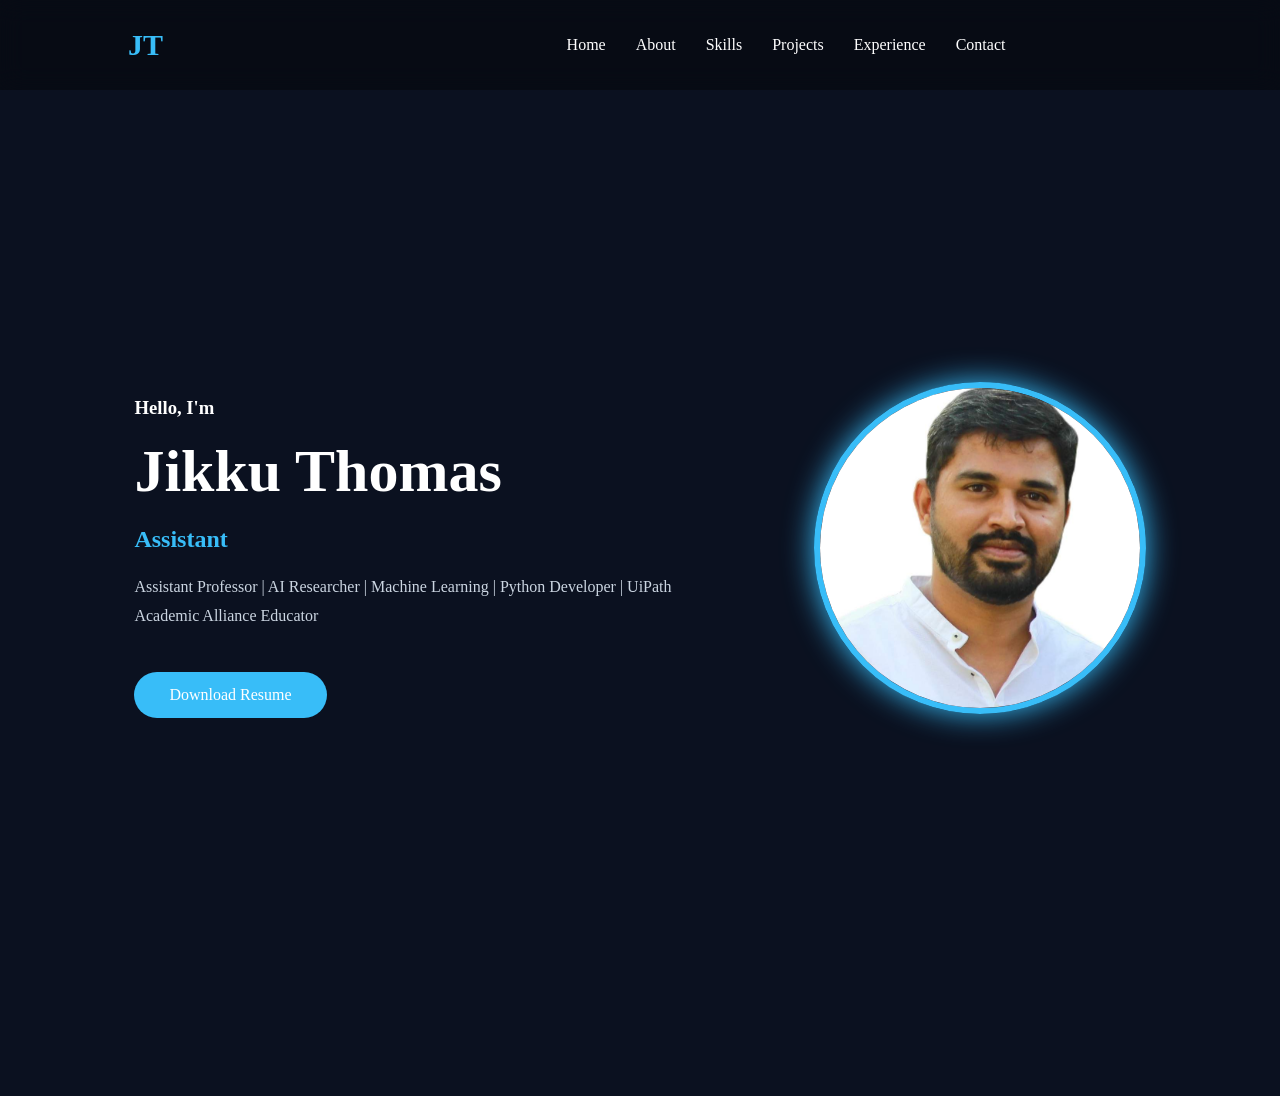
<file: index.html>
<!DOCTYPE html>
<html lang="en">
<head>
    <meta charset="UTF-8">
    <meta name="viewport" content="width=device-width, initial-scale=1.0">
    <title>Jikku Thomas | Portfolio</title>

    <link rel="stylesheet" href="style.css">
</head>

<body>

<nav class="navbar">
    <div class="logo">JT</div>

    <ul class="nav-links">
        <li><a href="#home">Home</a></li>
        <li><a href="#about">About</a></li>
        <li><a href="#skills">Skills</a></li>
        <li><a href="#projects">Projects</a></li>
        <li><a href="#experience">Experience</a></li>
        <li><a href="#contact">Contact</a></li>
    </ul>

    <button id="themeToggle">🌙</button>
</nav>

<section id="home" class="hero">
    <div class="hero-content">
        <div class="hero-text">
            <h3>Hello, I'm</h3>
            <h1>Jikku Thomas</h1>
            <h2><span id="typing"></span></h2>

            <p>
                Assistant Professor | AI Researcher | Machine Learning |
                Python Developer | UiPath Academic Alliance Educator
            </p>

            <a href="#" class="btn">Download Resume</a>
        </div>

        <div class="hero-image">
            <img src="profile.jpg" alt="Jikku Thomas">
        </div>
    </div>
</section>

<script src="script.js"></script>

</body>
</html>
</file>
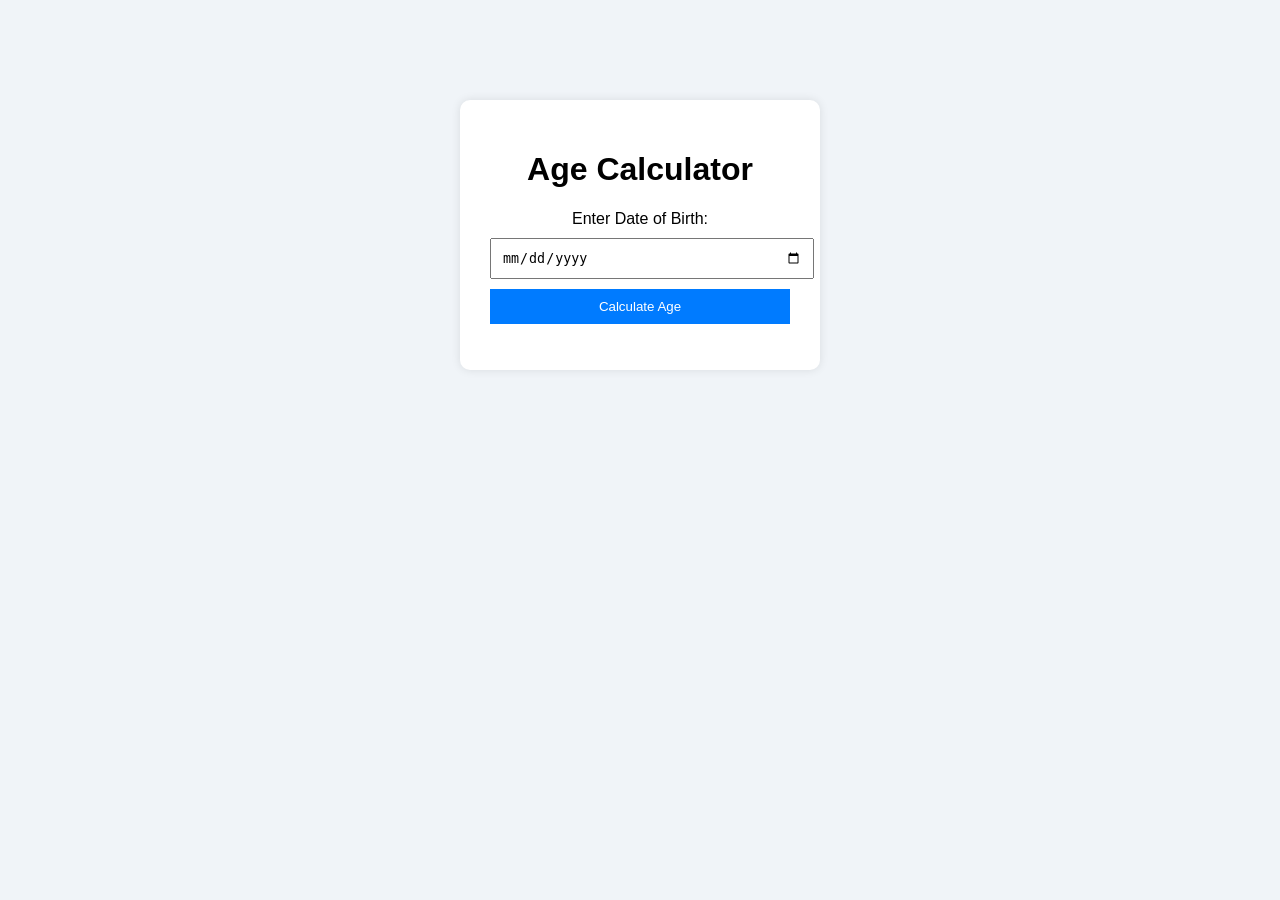
<file: .github/workflows/index.html>
<!DOCTYPE html>
<html lang="en">
<head>
    <meta charset="UTF-8">
    <title>Age Calculator</title>
    <link rel="stylesheet" href="style.css">
</head>
<body>

<div class="container">
    <h1>Age Calculator</h1>

    <!-- Date input -->
    <label for="dob">Enter Date of Birth:</label>
    <input type="date" id="dob">

    <!-- Button -->
    <button onclick="calculateAge()">Calculate Age</button>

    <!-- Result -->
    <p id="result"></p>
</div>

<script src="script.js"></script>
</body>
</html>
</file>
<file: style.css>
=/* ===== Google Font ===== */
@import url('https://fonts.googleapis.com/css2?family=Poppins:wght@300;400;500;600;700&display=swap');

*{
    margin:0;
    padding:0;
    box-sizing:border-box;
    font-family:'Poppins',sans-serif;
    scroll-behavior:smooth;
}

:root{
    --bg:#0b1120;
    --card:#111827;
    --primary:#38bdf8;
    --text:#ffffff;
    --gray:#cbd5e1;
}

body{
    background:var(--bg);
    color:var(--text);
    overflow-x:hidden;
}

section{
    padding:90px 10%;
}

h1,h2,h3{
    font-weight:700;
}

p{
    color:var(--gray);
    line-height:1.8;
}

/* Scrollbar */

::-webkit-scrollbar{
    width:10px;
}

::-webkit-scrollbar-thumb{
    background:var(--primary);
    border-radius:20px;
}

/* Navigation */

.navbar{
    position:fixed;
    width:100%;
    top:0;
    left:0;
    padding:20px 10%;
    display:flex;
    justify-content:space-between;
    align-items:center;
    background:rgba(0,0,0,.35);
    backdrop-filter:blur(12px);
    z-index:1000;
}

.logo{
    font-size:30px;
    font-weight:bold;
    color:var(--primary);
}

.nav-links{
    list-style:none;
    display:flex;
    gap:30px;
}

.nav-links a{
    text-decoration:none;
    color:white;
    transition:.3s;
}

.nav-links a:hover{
    color:var(--primary);
}

#themeToggle{
    background:none;
    border:none;
    color:white;
    font-size:22px;
    cursor:pointer;
}

/* Hero */

.hero{
    min-height:100vh;
    display:flex;
    align-items:center;
}

.hero-content{
    display:flex;
    justify-content:space-between;
    align-items:center;
    gap:60px;
    width:100%;
}

.hero-text{
    flex:1;
}

.hero-text h1{
    font-size:60px;
    margin:10px 0;
}

.hero-text h2{
    color:var(--primary);
    margin-bottom:20px;
}

.hero-text p{
    max-width:600px;
}

.hero-image{
    width:320px;
    height:320px;
    border-radius:50%;
    overflow:hidden;
    border:6px solid var(--primary);
    box-shadow:0 0 30px var(--primary);
    animation:float 4s infinite ease-in-out;
}

.hero-image img{
    width:100%;
    height:100%;
    object-fit:cover;
}

.btn{
    display:inline-block;
    margin-top:25px;
    padding:14px 35px;
    border-radius:50px;
    text-decoration:none;
    color:white;
    background:var(--primary);
    transition:.3s;
}

.btn:hover{
    transform:translateY(-4px);
    box-shadow:0 0 20px var(--primary);
}

/* About */

.about-grid{
    display:grid;
    grid-template-columns:repeat(auto-fit,minmax(300px,1fr));
    gap:30px;
}

.card{
    background:var(--card);
    padding:30px;
    border-radius:20px;
    transition:.3s;
}

.card:hover{
    transform:translateY(-8px);
}

/* Skills */

.skill{
    margin:25px 0;
}

.skill span{
    display:flex;
    justify-content:space-between;
}

.bar{
    margin-top:8px;
    background:#1e293b;
    border-radius:30px;
    height:12px;
}

.fill{
    height:12px;
    border-radius:30px;
    background:var(--primary);
}

/* Projects */

.projects{
    display:grid;
    grid-template-columns:repeat(auto-fit,minmax(300px,1fr));
    gap:30px;
}

.project{
    background:var(--card);
    border-radius:20px;
    overflow:hidden;
    transition:.3s;
}

.project img{
    width:100%;
    height:220px;
    object-fit:cover;
}

.project-content{
    padding:20px;
}

.project:hover{
    transform:translateY(-10px);
    box-shadow:0 0 25px rgba(56,189,248,.4);
}

/* Timeline */

.timeline{
    border-left:3px solid var(--primary);
    margin-left:20px;
}

.timeline-item{
    position:relative;
    margin-bottom:40px;
    padding-left:35px;
}

.timeline-item::before{
    content:'';
    width:18px;
    height:18px;
    border-radius:50%;
    background:var(--primary);
    position:absolute;
    left:-11px;
    top:4px;
}

/* Contact */

.contact-form{
    max-width:700px;
    margin:auto;
}

.contact-form input,
.contact-form textarea{
    width:100%;
    padding:15px;
    margin:10px 0;
    border:none;
    border-radius:10px;
    background:#1e293b;
    color:white;
}

.contact-form textarea{
    height:180px;
    resize:none;
}

.contact-form button{
    padding:15px 35px;
    border:none;
    border-radius:40px;
    background:var(--primary);
    color:white;
    cursor:pointer;
}

/* Footer */

footer{
    padding:30px;
    text-align:center;
    background:#111827;
}

/* Floating Animation */

@keyframes float{

0%{
transform:translateY(0);
}

50%{
transform:translateY(-15px);
}

100%{
transform:translateY(0);
}

}

/* Responsive */

@media(max-width:900px){

.hero-content{
flex-direction:column-reverse;
text-align:center;
}

.hero-text h1{
font-size:42px;
}

.nav-links{
display:none;
}

.hero-image{
width:250px;
height:250px;
}

}
</file>
<file: .github/workflows/style.css>
body {
    font-family: Arial, sans-serif;
    background-color: #f0f4f8;
    text-align: center;
    margin-top: 100px;
}

.container {
    background: white;
    padding: 30px;
    width: 300px;
    margin: auto;
    border-radius: 10px;
    box-shadow: 0 0 10px rgba(0,0,0,0.1);
}

input, button {
    padding: 10px;
    margin-top: 10px;
    width: 100%;
}

button {
    background-color: #007bff;
    color: white;
    border: none;
    cursor: pointer;
}

button:hover {
    background-color: #0056b3;
}

#result {
    margin-top: 15px;
    font-weight: bold;
}
</file>
